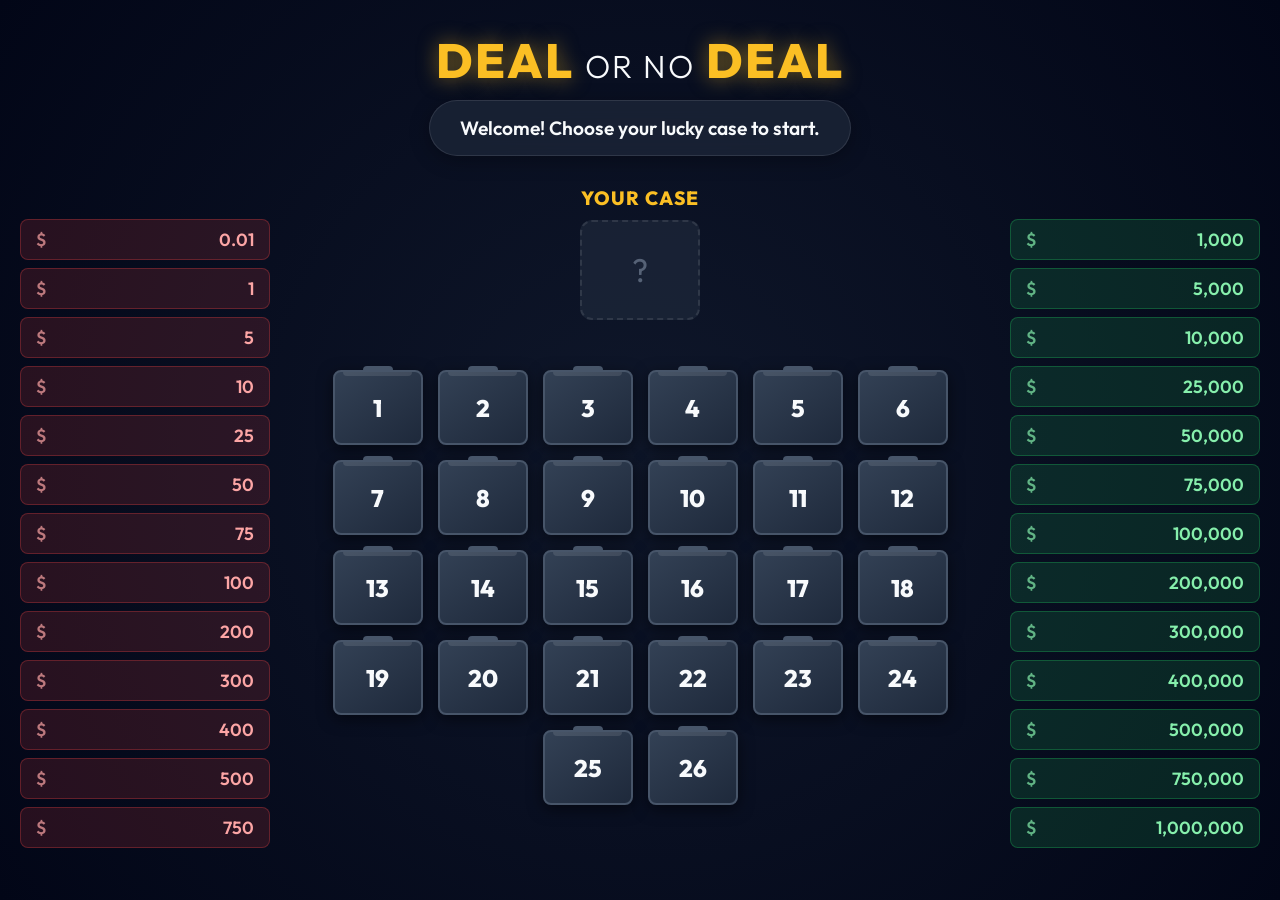
<file: index.html>
<!DOCTYPE html>
<html lang="en">
<head>
    <meta charset="UTF-8">
    <meta name="viewport" content="width=device-width, initial-scale=1.0">
    <title>Deal or No Deal</title>
    <meta name="description" content="Play the premium Deal or No Deal game online. Experience the thrill of the banker's offer!">
    <link rel="preconnect" href="https://fonts.googleapis.com">
    <link rel="preconnect" href="https://fonts.gstatic.com" crossorigin>
    <link href="https://fonts.googleapis.com/css2?family=Outfit:wght@300;400;600;800&display=swap" rel="stylesheet">
    <link rel="stylesheet" href="styles.css">
</head>
<body>
    <div id="app" class="app-container">
        <!-- Header / Instructions -->
        <header class="game-header">
            <h1 class="game-title">DEAL <span>OR NO</span> DEAL</h1>
            <div id="instruction-bar" class="instruction-bar">
                Welcome! Choose your lucky case to start.
            </div>
        </header>

        <!-- Main Game Area -->
        <main class="game-area">
            <!-- Left Money Board -->
            <aside class="money-board left-board" id="left-board">
                <!-- Dynamically populated -->
            </aside>

            <!-- Center Game Board -->
            <section class="center-board">
                <!-- Player's Case Area -->
                <div class="player-case-area">
                    <div class="player-case-label">YOUR CASE</div>
                    <div id="player-case-container" class="player-case-container empty">
                        <!-- Player's chosen case will appear here -->
                        <div class="case-placeholder">?</div>
                    </div>
                </div>

                <!-- Briefcases Grid -->
                <div class="cases-grid" id="cases-grid">
                    <!-- Dynamically populated 26 cases -->
                </div>
            </section>

            <!-- Right Money Board -->
            <aside class="money-board right-board" id="right-board">
                <!-- Dynamically populated -->
            </aside>
        </main>

        <!-- Banker Modal -->
        <div id="banker-modal" class="modal-overlay hidden">
            <div class="modal-content glass-panel">
                <div class="banker-icon">☎️</div>
                <h2 class="banker-title">THE BANKER CALLS</h2>
                <p class="banker-message">The banker is willing to buy your case for:</p>
                <div class="banker-offer" id="banker-offer-value">$0</div>
                <div class="modal-actions">
                    <button id="btn-deal" class="btn btn-deal">DEAL</button>
                    <button id="btn-no-deal" class="btn btn-no-deal">NO DEAL</button>
                </div>
            </div>
        </div>

        <!-- Game Over Modal -->
        <div id="game-over-modal" class="modal-overlay hidden">
            <div class="modal-content glass-panel">
                <h2 class="game-over-title" id="game-over-title">GAME OVER</h2>
                <p class="game-over-message" id="game-over-message">You won</p>
                <div class="final-winnings" id="final-winnings-value">$0</div>
                <p class="case-reveal-message" id="case-reveal-message"></p>
                <div class="modal-actions">
                    <button id="btn-play-again" class="btn btn-primary">PLAY AGAIN</button>
                </div>
            </div>
        </div>
    </div>

    <script src="script.js"></script>
</body>
</html>
</file>
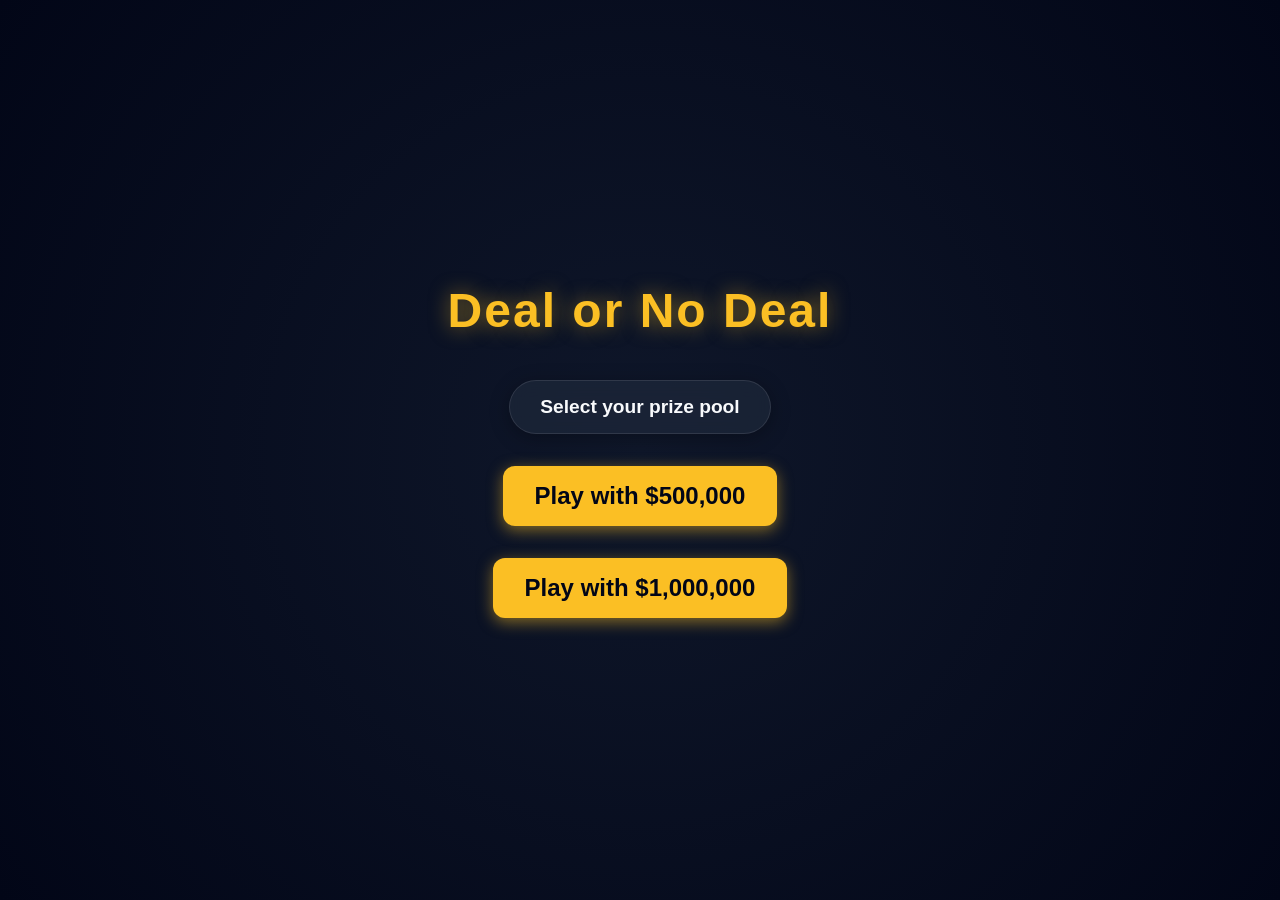
<file: menu.html>
<!DOCTYPE html>
<html lang="en">
<head>
  <meta charset="UTF-8" />
  <meta name="viewport" content="width=device-width, initial-scale=1.0" />
  <title>Deal or No Deal – Menu</title>
  <link rel="stylesheet" href="styles.css" />
  <style>
    .menu-container {
      display: flex;
      flex-direction: column;
      align-items: center;
      justify-content: center;
      height: 100vh;
      gap: 2rem;
    }
    .menu-btn {
      padding: 1rem 2rem;
      font-size: 1.5rem;
      font-weight: 700;
      border: none;
      border-radius: 12px;
      cursor: pointer;
      background: var(--gold);
      color: var(--bg-darker);
      box-shadow: 0 4px 15px var(--gold-glow);
      transition: transform 0.2s ease, background 0.2s ease;
    }
    .menu-btn:hover {
      background: var(--gold-hover);
      transform: translateY(-3px);
    }
  </style>
</head>
<body>
  <div class="menu-container">
    <h1 class="game-title">Deal or No Deal</h1>
    <p class="instruction-bar">Select your prize pool</p>
    <button class="menu-btn" id="btn-500k">Play with $500,000</button>
    <button class="menu-btn" id="btn-1m">Play with $1,000,000</button>
  </div>
  <script>
    const btn500k = document.getElementById('btn-500k');
    const btn1m = document.getElementById('btn-1m');
    btn500kEventListener('click', () => {
      localStorage.setItem('dealPrizePool', '500k');
      // clear any previous game state to start fresh
      localStorage.removeItem('dealGameState');
      window.location.href = 'index.html';
    });
    btn1m.addEventListener('click', () => {
      localStorage.setItem('dealPrizePool', '1m');
      localStorage.removeItem('dealGameState');
      window.location.href = 'index.html';
    });
  </script>
</body>
</html>
</file>
<file: styles.css>
:root {
    --bg-dark: #0f172a;
    --bg-darker: #020617;
    --gold: #fbbf24;
    --gold-glow: rgba(251, 191, 36, 0.5);
    --gold-hover: #f59e0b;
    --text-main: #f8fafc;
    --text-muted: #94a3b8;
    --panel-bg: rgba(30, 41, 59, 0.7);
    --panel-border: rgba(255, 255, 255, 0.1);
    
    --money-low-bg: rgba(239, 68, 68, 0.15);
    --money-low-border: rgba(239, 68, 68, 0.3);
    --money-low-text: #fca5a5;
    
    --money-high-bg: rgba(34, 197, 94, 0.15);
    --money-high-border: rgba(34, 197, 94, 0.3);
    --money-high-text: #86efac;

    --case-bg: linear-gradient(145deg, #334155, #1e293b);
    --case-border: #475569;
    --case-shadow: 0 4px 15px rgba(0, 0, 0, 0.5);
    --case-text: #f8fafc;

    --deal-btn: #22c55e;
    --deal-btn-hover: #16a34a;
    --no-deal-btn: #ef4444;
    --no-deal-btn-hover: #dc2626;

    --font-main: 'Outfit', sans-serif;
}

* {
    box-sizing: border-box;
    margin: 0;
    padding: 0;
}

body {
    font-family: var(--font-main);
    background: radial-gradient(circle at center, var(--bg-dark) 0%, var(--bg-darker) 100%);
    color: var(--text-main);
    min-height: 100vh;
    display: flex;
    justify-content: center;
    align-items: center;
    overflow-x: hidden;
}

.app-container {
    width: 100%;
    max-width: 1400px;
    padding: 20px;
    display: flex;
    flex-direction: column;
    gap: 20px;
    height: 100vh;
}

/* Header */
.game-header {
    text-align: center;
    padding: 10px 0;
}

.game-title {
    font-size: 3rem;
    font-weight: 800;
    letter-spacing: 2px;
    color: var(--gold);
    text-shadow: 0 0 20px var(--gold-glow);
    margin-bottom: 10px;
}

.game-title span {
    color: var(--text-main);
    font-weight: 300;
    font-size: 2rem;
    text-shadow: none;
}

.instruction-bar {
    background: var(--panel-bg);
    border: 1px solid var(--panel-border);
    backdrop-filter: blur(10px);
    padding: 15px 30px;
    border-radius: 50px;
    font-size: 1.2rem;
    font-weight: 600;
    display: inline-block;
    box-shadow: 0 4px 20px rgba(0,0,0,0.3);
    transition: all 0.3s ease;
}

/* Main Area */
.game-area {
    display: flex;
    justify-content: space-between;
    flex: 1;
    gap: 20px;
    min-height: 0;
}

/* Money Boards */
.money-board {
    width: 250px;
    display: flex;
    flex-direction: column;
    gap: 8px;
    justify-content: center;
}

.money-value {
    background: var(--panel-bg);
    border: 1px solid var(--panel-border);
    padding: 8px 15px;
    border-radius: 8px;
    font-weight: 600;
    font-size: 1.1rem;
    display: flex;
    justify-content: space-between;
    align-items: center;
    transition: all 0.3s ease;
}

.money-value::before {
    content: '$';
    opacity: 0.7;
}

.money-value.low {
    background: var(--money-low-bg);
    border-color: var(--money-low-border);
    color: var(--money-low-text);
}

.money-value.high {
    background: var(--money-high-bg);
    border-color: var(--money-high-border);
    color: var(--money-high-text);
}

.money-value.eliminated {
    opacity: 0.2;
    transform: scale(0.95);
    filter: grayscale(100%);
    text-decoration: line-through;
}

/* Center Board */
.center-board {
    flex: 1;
    display: flex;
    flex-direction: column;
    align-items: center;
    gap: 30px;
}

.player-case-area {
    display: flex;
    flex-direction: column;
    align-items: center;
    gap: 10px;
}

.player-case-label {
    font-size: 1.2rem;
    font-weight: 800;
    color: var(--gold);
    letter-spacing: 1px;
}

.player-case-container {
    width: 120px;
    height: 100px;
    background: var(--panel-bg);
    border: 2px dashed var(--panel-border);
    border-radius: 12px;
    display: flex;
    justify-content: center;
    align-items: center;
    transition: all 0.3s ease;
}

.player-case-container:not(.empty) {
    border-style: solid;
    border-color: var(--gold);
    background: var(--gold-glow);
    box-shadow: 0 0 30px var(--gold-glow);
}

.case-placeholder {
    font-size: 2rem;
    color: var(--text-muted);
    opacity: 0.5;
}

.cases-grid {
    display: flex;
    flex-wrap: wrap;
    justify-content: center;
    gap: 15px;
    max-width: 800px;
    padding: 20px;
}

/* Briefcase styling */
.briefcase {
    width: 90px;
    height: 75px;
    background: var(--case-bg);
    border: 2px solid var(--case-border);
    border-radius: 8px;
    display: flex;
    justify-content: center;
    align-items: center;
    font-size: 1.5rem;
    font-weight: 800;
    color: var(--case-text);
    cursor: pointer;
    box-shadow: var(--case-shadow);
    position: relative;
    transition: all 0.2s cubic-bezier(0.175, 0.885, 0.32, 1.275);
    user-select: none;
}

.briefcase::before {
    content: '';
    position: absolute;
    top: 0;
    left: 10%;
    right: 10%;
    height: 4px;
    background: rgba(255, 255, 255, 0.1);
    border-radius: 0 0 4px 4px;
}

.briefcase::after {
    content: '';
    position: absolute;
    top: -6px;
    width: 30px;
    height: 6px;
    background: var(--case-border);
    border-radius: 4px 4px 0 0;
}

.briefcase:hover {
    transform: translateY(-5px) scale(1.05);
    border-color: var(--gold);
    box-shadow: 0 10px 20px rgba(0, 0, 0, 0.6), 0 0 15px var(--gold-glow);
}

.briefcase.opened {
    opacity: 0;
    visibility: hidden;
    pointer-events: none;
    transform: scale(0.5);
}

.briefcase.player-owned {
    cursor: default;
    box-shadow: 0 0 20px var(--gold-glow);
    border-color: var(--gold);
}

.briefcase.player-owned:hover {
    transform: none;
}

/* Modals */
.modal-overlay {
    position: fixed;
    top: 0;
    left: 0;
    right: 0;
    bottom: 0;
    background: rgba(0, 0, 0, 0.8);
    backdrop-filter: blur(5px);
    display: flex;
    justify-content: center;
    align-items: center;
    z-index: 100;
    opacity: 1;
    transition: opacity 0.3s ease;
}

.modal-overlay.hidden {
    opacity: 0;
    pointer-events: none;
}

.glass-panel {
    background: rgba(15, 23, 42, 0.85);
    border: 1px solid var(--panel-border);
    box-shadow: 0 20px 50px rgba(0, 0, 0, 0.5);
    border-radius: 24px;
    padding: 40px;
    text-align: center;
    max-width: 500px;
    width: 90%;
    transform: scale(1);
    transition: transform 0.4s cubic-bezier(0.175, 0.885, 0.32, 1.275);
}

.modal-overlay.hidden .glass-panel {
    transform: scale(0.8);
}

.banker-icon {
    font-size: 4rem;
    margin-bottom: 10px;
    animation: ring 0.5s infinite alternate;
}

@keyframes ring {
    0% { transform: rotate(-10deg); }
    100% { transform: rotate(10deg); }
}

.banker-title, .game-over-title {
    font-size: 2rem;
    color: var(--gold);
    margin-bottom: 15px;
}

.banker-message, .game-over-message {
    font-size: 1.2rem;
    color: var(--text-muted);
    margin-bottom: 20px;
}

.banker-offer, .final-winnings {
    font-size: 3.5rem;
    font-weight: 800;
    color: var(--text-main);
    text-shadow: 0 0 30px rgba(255, 255, 255, 0.2);
    margin-bottom: 30px;
    background: linear-gradient(to right, var(--gold), #fef08a);
    -webkit-background-clip: text;
    -webkit-text-fill-color: transparent;
}

.case-reveal-message {
    font-size: 1.1rem;
    color: var(--text-muted);
    margin-bottom: 30px;
}

.modal-actions {
    display: flex;
    justify-content: center;
    gap: 20px;
}

.btn {
    padding: 15px 40px;
    border: none;
    border-radius: 12px;
    font-family: var(--font-main);
    font-size: 1.2rem;
    font-weight: 800;
    cursor: pointer;
    transition: all 0.2s ease;
    text-transform: uppercase;
    letter-spacing: 1px;
}

.btn-deal {
    background: var(--deal-btn);
    color: white;
    box-shadow: 0 4px 15px rgba(34, 197, 94, 0.4);
}

.btn-deal:hover {
    background: var(--deal-btn-hover);
    transform: translateY(-2px);
    box-shadow: 0 6px 20px rgba(34, 197, 94, 0.6);
}

.btn-no-deal {
    background: var(--no-deal-btn);
    color: white;
    box-shadow: 0 4px 15px rgba(239, 68, 68, 0.4);
}

.btn-no-deal:hover {
    background: var(--no-deal-btn-hover);
    transform: translateY(-2px);
    box-shadow: 0 6px 20px rgba(239, 68, 68, 0.6);
}

.btn-primary {
    background: var(--gold);
    color: var(--bg-darker);
    box-shadow: 0 4px 15px var(--gold-glow);
}

.btn-primary:hover {
    background: var(--gold-hover);
    transform: translateY(-2px);
    box-shadow: 0 6px 20px var(--gold-glow);
}

/* Responsive adjustments */
@media (max-width: 1100px) {
    .app-container {
        padding: 10px;
    }
    .game-area {
        flex-direction: column;
    }
    .money-board {
        width: 100%;
        flex-direction: row;
        flex-wrap: wrap;
    }
    .money-value {
        width: calc(20% - 8px);
        font-size: 0.9rem;
        padding: 5px 10px;
    }
}
@media (max-width: 600px) {
    .briefcase {
        width: 70px;
        height: 60px;
        font-size: 1.2rem;
    }
    .money-value {
        width: calc(25% - 8px);
    }
}

/* Dramatic Animations */
@keyframes dramaticPulse {
    0% { transform: scale(1); box-shadow: 0 0 15px rgba(251, 191, 36, 0.5); }
    50% { transform: scale(1.15); box-shadow: 0 0 40px rgba(251, 191, 36, 1); border-color: var(--gold); }
    100% { transform: scale(1); box-shadow: 0 0 15px rgba(251, 191, 36, 0.5); }
}

.briefcase.opening {
    animation: dramaticPulse 0.5s infinite;
    z-index: 10;
}

.briefcase.revealed {
    transform: scale(1.15);
    z-index: 10;
    font-size: 1.1rem;
    border-color: white;
    background: var(--bg-darker);
}

.briefcase.revealed-high {
    border-color: #ef4444;
    box-shadow: 0 0 40px rgba(239, 68, 68, 0.9);
    color: #fca5a5;
    background: rgba(239, 68, 68, 0.2);
}

.briefcase.revealed-low {
    border-color: #22c55e;
    box-shadow: 0 0 40px rgba(34, 197, 94, 0.9);
    color: #86efac;
    background: rgba(34, 197, 94, 0.2);
}
</file>
